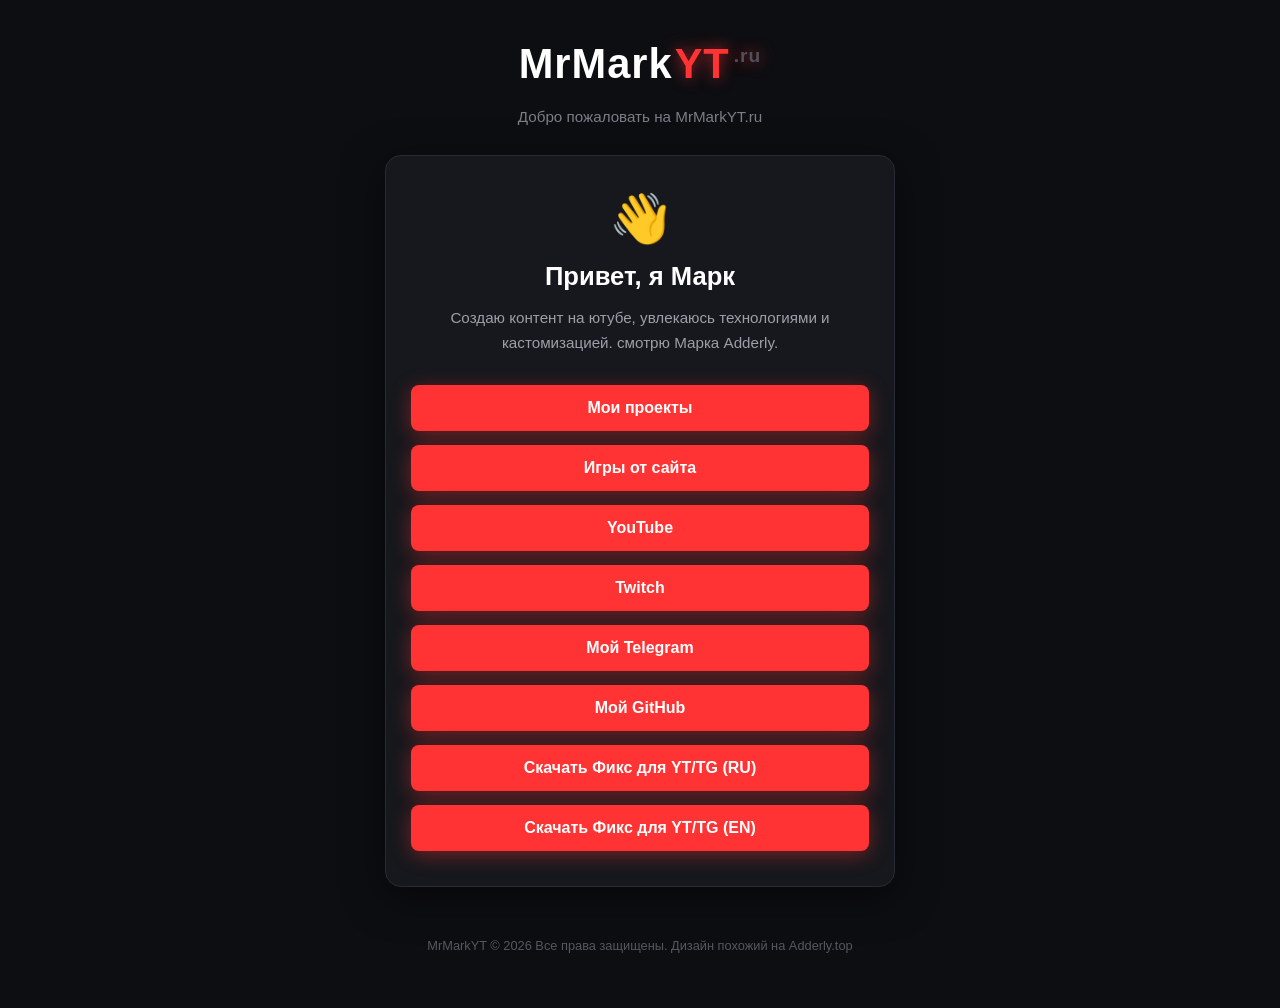
<file: index.html>
<!DOCTYPE html>
<html lang="ru">
<head>
    <meta charset="UTF-8">
    <meta name="viewport" content="width=device-width, initial-scale=1.0">
    <title>MrMarkYT.ru</title>
    <link rel="stylesheet" href="style.css">
    <!-- Подключаем библиотеку Supabase -->
    </style>
</head>
<body>

    <div class="container">
        <!-- Шапка сайта -->
        <header class="main-header">
            <h1 class="logo">MrMark<span>YT</span><span class="domain">.ru</span></h1>
            <p class="subtitle">Добро пожаловать на MrMarkYT.ru</p>
        </header>

        <!-- Главная карточка -->
        <main class="profile-card">
            <!-- Тот самый смайлик руки 👋 -->
            <div class="avatar-placeholder">👋</div>
            
            <h2>Привет, я Марк</h2>
            <p class="bio">Создаю контент на ютубе, увлекаюсь технологиями и кастомизацией. смотрю Марка Adderly.</p>
            
            <!-- Ссылки/Кнопки -->
            <div class="links-grid">
                <a href="projects.html" class="btn">Мои проекты</a>
                <a href="game1.html" target="_blank" class="btn">Игры от сайта</a>
                <a href="https://youtube.com/@markru-120fps?si=me-0yncbtgwKn2o-" target="_blank" class="btn">YouTube</a>
                <a href="https://www.twitch.tv/mrmarkytorid" target="_blank" class="btn">Twitch</a>
                <a href="https://t.me/Marksine2015" target="_blank" class="btn">Мой Telegram</a>
                <a href="https://github.com/markruoriginal" target="_blank" class="btn">Мой GitHub</a>
                <a href="https://disk.yandex.ru/d/f1CfBmwEv4683g" target="_blank" class="btn">Скачать Фикс для YT/TG (RU)</a>
                <a href="https://drive.google.com/uc?export=download&id=1FwybAOSEmWUBmL8Wwd4ZNtSaXmVXb9En" target="_blank" class="btn">Скачать Фикс для YT/TG (EN)</a>
            </div>
        </main>

        <!-- Подвал -->
        <footer class="main-footer">
            <p>MrMarkYT &copy; 2026 Все права защищены. Дизайн похожий на Adderly.top</p>
        </footer>
    </div>

</body>
</html>
</file>
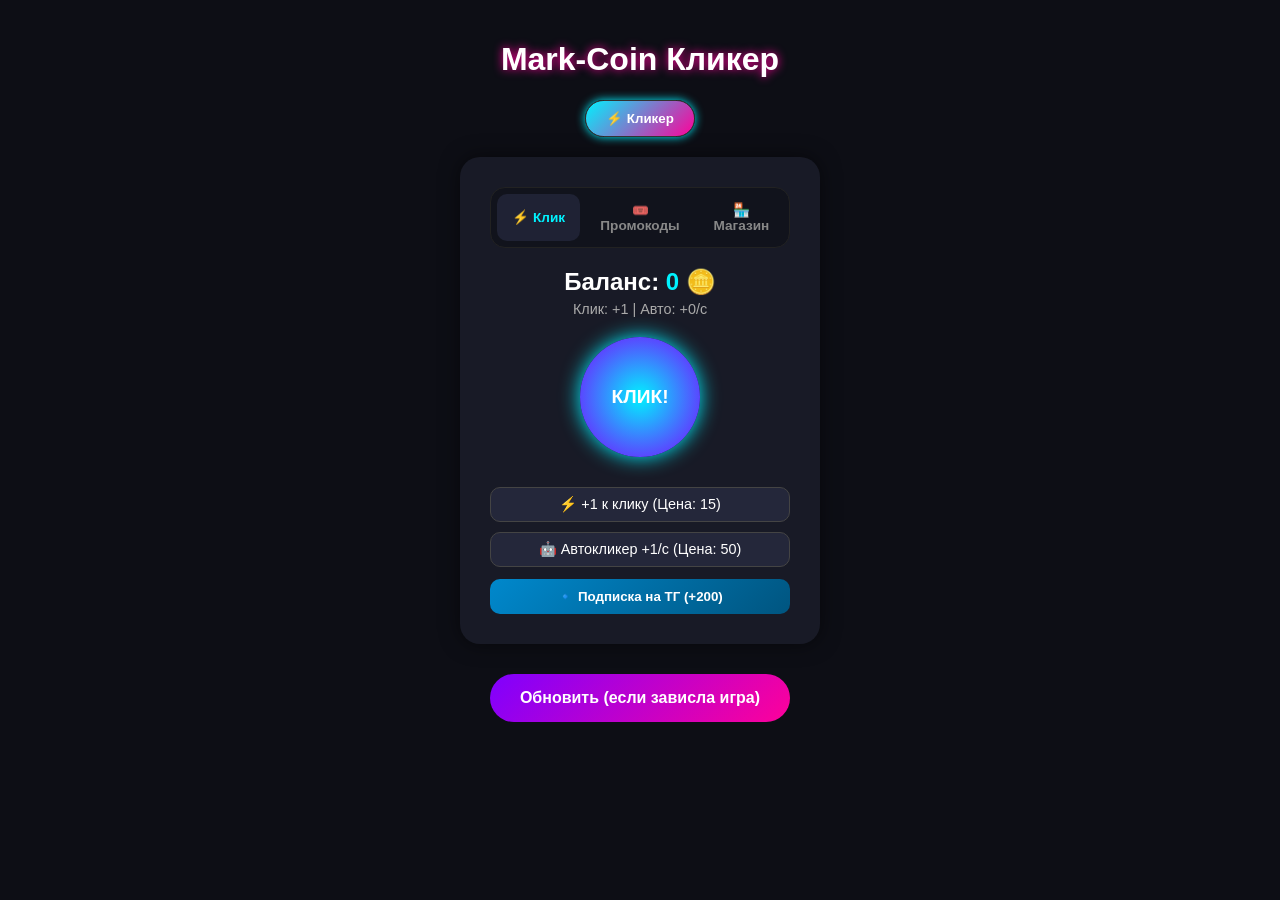
<file: game.html>
<!DOCTYPE html>
<html lang="ru">
<head>
    <meta charset="UTF-8">
    <meta name="viewport" content="width=device-width, initial-scale=1.0">
    <title>M a r k - C o i n</title>
    <style>
        :root { --bg: #0d0e15; --panel: #181a26; --cyan: #00f2fe; --pink: #fe019a; }
        body { font-family: sans-serif; background: var(--bg); color: #fff; text-align: center; padding: 20px; margin: 0; }
        .tabs { display: flex; justify-content: center; gap: 10px; margin-bottom: 20px; }
        .tab-btn { background: var(--panel); border: 1px solid #333; color: #aaa; padding: 10px 20px; border-radius: 20px; cursor: pointer; font-weight: bold; transition: 0.2s; }
        .tab-btn.active { background: linear-gradient(135deg, var(--cyan), var(--pink)); color: #fff; box-shadow: 0 0 10px var(--cyan); }
        .screen { display: none; background: var(--panel); border-radius: 20px; padding: 30px; max-width: 360px; margin: 0 auto; box-shadow: 0 0 20px rgba(0,0,0,0.5); box-sizing: border-box; }
        .screen.active { display: block; }
        .btn { background: linear-gradient(135deg, var(--pink), #7f00ff); color: white; border: none; padding: 12px 25px; font-size: 1rem; font-weight: bold; border-radius: 25px; cursor: pointer; margin-top: 15px; width: 100%; }
        .clicker-nav { display: flex; justify-content: center; gap: 8px; margin-bottom: 20px; background: #11131c; padding: 6px; border-radius: 15px; border: 1px solid #222; }
        .sub-tab-btn { background: transparent; border: none; color: #888; padding: 8px 12px; font-size: 0.85rem; font-weight: bold; border-radius: 10px; cursor: pointer; flex: 1; transition: 0.2s; }
        .sub-tab-btn.active { background: #1f2234; color: var(--cyan); }
        .clicker-section { display: none; }
        .clicker-section.active { display: block; }
        .click-core { width: 120px; height: 120px; background: radial-gradient(circle, var(--cyan), #7f00ff); border-radius: 50%; margin: 20px auto; display: flex; align-items: center; justify-content: center; font-size: 1.2rem; font-weight: bold; cursor: pointer; box-shadow: 0 0 20px var(--cyan); transition: transform 0.1s; user-select: none; }
        .click-core:active { transform: scale(0.92); box-shadow: 0 0 30px var(--pink); }
        .upg-btn { background: #24273a; border: 1px solid #444; color: #fff; padding: 8px; width: 100%; border-radius: 10px; margin-top: 10px; cursor: pointer; font-size: 0.9rem; }
        .tg-bonus { background: linear-gradient(135deg, #0088cc, #005580); border: none; color: white; font-weight: bold; padding: 10px; width: 100%; border-radius: 10px; margin-top: 12px; cursor: pointer; display: flex; align-items: center; justify-content: center; gap: 8px; }
        .tg-bonus:disabled { background: #333; color: #777; cursor: not-allowed; }
        .num-input, .text-input { background: #10111a; border: 2px solid #333; border-radius: 10px; padding: 10px; color: #fff; font-size: 1.1rem; width: 100%; text-align: center; outline: none; box-sizing: border-box; }
        .num-input { width: 80px; }
        .shop-item { background: #11131c; border: 1px solid #222; padding: 10px; margin: 8px 0; border-radius: 10px; display: flex; justify-content: space-between; align-items: center; font-size: 0.85rem; text-align: left; }
        .shop-item button { width: auto; margin-top: 0; padding: 5px 12px; font-size: 0.8rem; border-radius: 15px; }
        .nav-btn { display: inline-block; background: linear-gradient(135deg, #7f00ff, var(--pink)); color: white; text-decoration: none; padding: 15px 30px; font-weight: bold; border-radius: 30px; margin-top: 30px; }
        .modal { display: none; position: fixed; top: 0; left: 0; width: 100%; height: 100%; background: rgba(0,0,0,0.85); justify-content: center; align-items: center; z-index: 1000; }
        .modal-content { background: var(--panel); border: 2px solid var(--cyan); padding: 30px; border-radius: 20px; width: 90%; max-width: 340px; box-shadow: 0 0 30px var(--cyan); box-sizing: border-box; position: relative; }
        .close-modal { position: absolute; top: 10px; right: 15px; font-size: 24px; cursor: pointer; color: #aaa; }
    </style>
</head>
<body>
    <h1 style="text-shadow: 0 0 10px var(--pink); font-size: 2rem;">Mark-Coin Кликер</h1>
    <div class="tabs">
        <button class="tab-btn active" onclick="tab('click-sc')">⚡ Кликер</button>
    </div>

    <div id="click-sc" class="screen active">
        <div class="clicker-nav">
            <button class="sub-tab-btn active" onclick="subTab('sub-click')">⚡ Клик</button>
            <button class="sub-tab-btn" onclick="subTab('sub-promo')">🎟️ Промокоды</button>
            <button class="sub-tab-btn" onclick="subTab('sub-shop')">🏪 Магазин</button>
        </div>

        <div style="font-size: 1.5rem; font-weight: bold; margin-bottom: 5px;">Баланс: <span id="coins" style="color: var(--cyan);">0</span> 🪙</div>
        <div style="font-size: 0.9rem; color: #aaa; margin-bottom: 15px;">Клик: +<span id="per-click">1</span> | Авто: +<span id="per-sec">0</span>/с</div>
        
        <div id="sub-click" class="clicker-section active">
            <div class="click-core" id="core-btn" onclick="hitCore()">КЛИК!</div>
            <button class="upg-btn" onclick="buyUpg(1)">⚡ +1 к клику (Цена: <span id="cost1">15</span>)</button>
            <button class="upg-btn" onclick="buyUpg(2)">🤖 Автокликер +1/с (Цена: <span id="cost2">50</span>)</button>
            <button id="tg-btn" class="tg-bonus" onclick="claimTgBonus()">🔹 Подписка на ТГ (+200)</button>
        </div>

        <div id="sub-promo" class="clicker-section">
            <h4 style="margin-top: 10px;">Активация промокода</h4>
            <input type="text" id="promo-input" class="text-input" placeholder="ВВЕДИТЕ КОД">
            <button class="btn" onclick="activatePromo()">Активировать</button>
            <p id="promo-hint" style="color: #aaa; font-weight: bold; margin-top: 10px; min-height: 20px; font-size: 0.9rem;"></p>
        </div>

        <div id="sub-shop" class="clicker-section">
            <h4 style="margin-top: 10px; margin-bottom: 5px;">Смена слова кнопки</h4>
            <div class="shop-item">
                <div><strong>Дешевый</strong><br><span style="color: #4caf50;">Тапать 🪙</span></div>
                <button class="btn" onclick="buyWord('Тапать 🪙', 500)">500</button>
            </div>
            <div class="shop-item">
                <div><strong>Так себе</strong><br><span style="color: #ff9800;">Жмяк 💥</span></div>
                <button class="btn" onclick="buyWord('Жмяк 💥', 2500)">2.5к</button>
            </div>
            <div class="shop-item">
                <div><strong>Красивый</strong><br><span style="color: #00f2fe;">Клац ✨</span></div>
                <button class="btn" onclick="buyWord('Клац ✨', 15000)">15к</button>
            </div>
            <div class="shop-item">
                <div><strong>Дорогой</strong><br><span style="color: #fe019a;">БОСС КЛИК 👑</span></div>
                <button class="btn" onclick="buyWord('БОСС КЛИК 👑', 100000)">100к</button>
            </div>
        </div>
    </div>

    <div id="guess-sc" class="screen">
        <h3>Компьютер загадал число от 1 до 100</h3>
        <p id="guess-hint" style="color: #aaa; min-height: 40px;">Попробуй угадать его!</p>
        <input type="number" id="user-num" class="num-input" min="1" max="100">
        <button class="btn" onclick="checkGuess()">Проверить</button>
        <button class="btn" style="background: #24273a;" onclick="resetGuess()">Загадать заново</button>
    </div>

    <a href="game.html" class="nav-btn"> Обновить (если зависла игра)</a>

    <div id="admin-modal" class="modal">
        <div class="modal-content">
            <span class="close-modal" onclick="closeAdmin()">&times;</span>
            <h2 style="color: var(--cyan); text-shadow: 0 0 10px var(--cyan); margin-top: 0;">🔐 Админка</h2>
            <div id="admin-auth">
                <p style="font-size: 0.9rem;">Введи секретный пароль:</p>
                <input type="password" id="admin-pass" class="text-input" placeholder="Пароль">
                <button class="btn" onclick="checkAdminPassword()">Войти</button>
            </div>
            <div id="admin-panel" style="display: none;">
                <p style="color: #4caf50; font-weight: bold;">Доступ получен!</p>
                <button class="btn" style="background: linear-gradient(135deg, #ff9800, #ff5722);" onclick="triggerAdminCheat()">АКТИВИРОВАТЬ ЧИТЫ</button>
                <div style="background: #10111a; padding: 10px; margin-top: 15px; border-radius: 10px; border: 1px solid #333;">
                    <div style="font-size: 0.8rem; color: #888;">Рандомный промокод:</div>
                    <div id="generated-promo" style="color: var(--cyan); font-weight: bold; font-size: 1.1rem; margin-top: 5px;">---</div>
                </div>
            </div>
            <p id="admin-err" style="color: var(--pink); font-size: 0.9rem; margin-top: 10px; font-weight: bold;"></p>
        </div>
    </div>
    <script>
        function tab(id) {
            document.querySelectorAll('.screen').forEach(s => s.classList.remove('active'));
            document.querySelectorAll('.tabs .tab-btn').forEach(b => b.classList.remove('active'));
            document.getElementById(id).classList.add('active');
            event.target.classList.add('active');
        }

        function subTab(subId) {
            document.querySelectorAll('.clicker-section').forEach(s => s.classList.remove('active'));
            document.querySelectorAll('.clicker-nav .sub-tab-btn').forEach(b => b.classList.remove('active'));
            document.getElementById(subId).classList.add('active');
            event.target.classList.add('active');
        }

        let coins = parseInt(localStorage.getItem('arcade_coins')) || 0;
        let pClick = parseInt(localStorage.getItem('arcade_pClick')) || 1;
        let pSec = parseInt(localStorage.getItem('arcade_pSec')) || 0;
        let cost1 = parseInt(localStorage.getItem('arcade_cost1')) || 15;
        let cost2 = parseInt(localStorage.getItem('arcade_cost2')) || 50;
        let tgClaimed = localStorage.getItem('arcade_tgClaimed') === 'true';
        let currentBtnWord = localStorage.getItem('arcade_btnWord') || 'КЛИК!';
        let usedPromos = JSON.parse(localStorage.getItem('arcade_usedPromos')) || {};
        let hasAllCards = localStorage.getItem('arcade_hasAllCards') === 'true';

        const promoCodes = {
            "VOVAN": 10000, "MAKAR": 10000, "MARK": 50000,
            "CLICK4K": 4000, "BONUS2026": 4000, "FREECOINS": 4000,
            "EASYMONEY": 4000, "TAP4000": 4000, "LUCKYTAP": 4000,
            "STARTUP": 4000, "COINMASTER": 4000, "HIDDEN40": 4000, "SUPERCLICK": 4000
        };

        function saveGame() {
            localStorage.setItem('arcade_coins', coins);
            localStorage.setItem('arcade_pClick', pClick);
            localStorage.setItem('arcade_pSec', pSec);
            localStorage.setItem('arcade_cost1', cost1);
            localStorage.setItem('arcade_cost2', cost2);
            localStorage.setItem('arcade_tgClaimed', tgClaimed);
            localStorage.setItem('arcade_btnWord', currentBtnWord);
            localStorage.setItem('arcade_usedPromos', JSON.stringify(usedPromos));
            localStorage.setItem('arcade_hasAllCards', hasAllCards);
        }

        function hitCore() {
            coins += pClick;
            updClick();
        }

        function buyUpg(type) {
            if (type === 1 && coins >= cost1) {
                coins -= cost1; pClick += 1; cost1 = Math.round(cost1 * 1.5);
            } else if (type === 2 && coins >= cost2) {
                coins -= cost2; pSec += 1; cost2 = Math.round(cost2 * 1.6);
            }
            updClick();
        }

        function claimTgBonus() {
            if (tgClaimed) return;
            window.open('https://t.me', '_blank');
            coins += 200;
            tgClaimed = true;
            updClick();
        }

        function activatePromo() {
            const input = document.getElementById('promo-input').value.trim().toUpperCase();
            const hint = document.getElementById('promo-hint');
            if (promoCodes[input] !== undefined) {
                if (!usedPromos[input]) {
                    usedPromos[input] = true;
                    coins += promoCodes[input];
                    hint.style.color = "#4caf50";
                    hint.textContent = "Успешно! +" + promoCodes[input] + " 🪙";
                    updClick();
                } else {
                    hint.style.color = "#fe019a";
                    hint.textContent = "Уже активирован!";
                }
            } else {
                hint.style.color = "#fe019a";
                hint.textContent = "Код не найден!";
            }
            document.getElementById('promo-input').value = "";
        }

        function buyWord(newWord, price) {
            if (coins >= price) {
                coins -= price;
                currentBtnWord = newWord;
                document.getElementById('core-btn').textContent = currentBtnWord;
                alert("Название изменено!");
                updClick();
            } else {
                alert("Не хватает монет!");
            }
        }

        function updClick() {
            document.getElementById('coins').textContent = coins;
            document.getElementById('per-click').textContent = pClick;
            document.getElementById('per-sec').textContent = pSec;
            document.getElementById('cost1').textContent = cost1;
            document.getElementById('cost2').textContent = cost2;
            document.getElementById('core-btn').textContent = currentBtnWord;
            const tgBtn = document.getElementById('tg-btn');
            if (tgClaimed) {
                tgBtn.textContent = "✅ Получено +200";
                tgBtn.disabled = true;
            }
            saveGame();
        }

        setInterval(() => {
            if (pSec > 0) { coins += pSec; updClick(); }
        }, 1000);

        let secretNum, attempts;
        function resetGuess() {
            secretNum = Math.floor(Math.random() * 100) + 1;
            attempts = 0;
            document.getElementById('guess-hint').textContent = "Число загадано!";
            document.getElementById('user-num').value = "";
        }
        function checkGuess() {
            const input = document.getElementById('user-num');
            const val = parseInt(input.value);
            const hint = document.getElementById('guess-hint');
            if (isNaN(val) || val < 1 || val > 100) { hint.textContent = "Введи от 1 до 100!"; return; }
            attempts++;
            if (val === secretNum) {
                hint.innerHTML = "<span style='color:#4caf50;'>Угадал!</span>";
            } else if (val < secretNum) {
                hint.textContent = "Загаданное число БОЛЬШЕ";
            } else {
                hint.textContent = "Загаданное число МЕНЬШЕ";
            }
        }

        window.addEventListener('keydown', function(event) {
            if (event.key === 'z' || event.key === 'Z' || event.key === 'я' || event.key === 'Я') {
                if (document.activeElement.tagName !== 'INPUT') {
                    document.getElementById('admin-modal').style.display = 'flex';
                }
            }
        });

        function closeAdmin() {
            document.getElementById('admin-modal').style.display = 'none';
            document.getElementById('admin-pass').value = "";
            document.getElementById('admin-err').textContent = "";
        }

        function checkAdminPassword() {
            const pass = document.getElementById('admin-pass').value;
            const err = document.getElementById('admin-err');
            if (pass === "mark2015bylove") {
                document.getElementById('admin-auth').style.display = 'none';
                document.getElementById('admin-panel').style.display = 'block';
                err.textContent = "";
            } else {
                err.textContent = "Неверный пароль!";
            }
        }

        function triggerAdminCheat() {
            coins += 10000000;
            hasAllCards = true;
            const keys = Object.keys(promoCodes);
            const randCode = keys[Math.floor(Math.random() * keys.length)];
            document.getElementById('generated-promo').textContent = randCode;
            updClick();
            alert("Админ-читы активированы!");
        }

        resetGuess();
        updClick();
    </script>
</body>
</html>
</file>
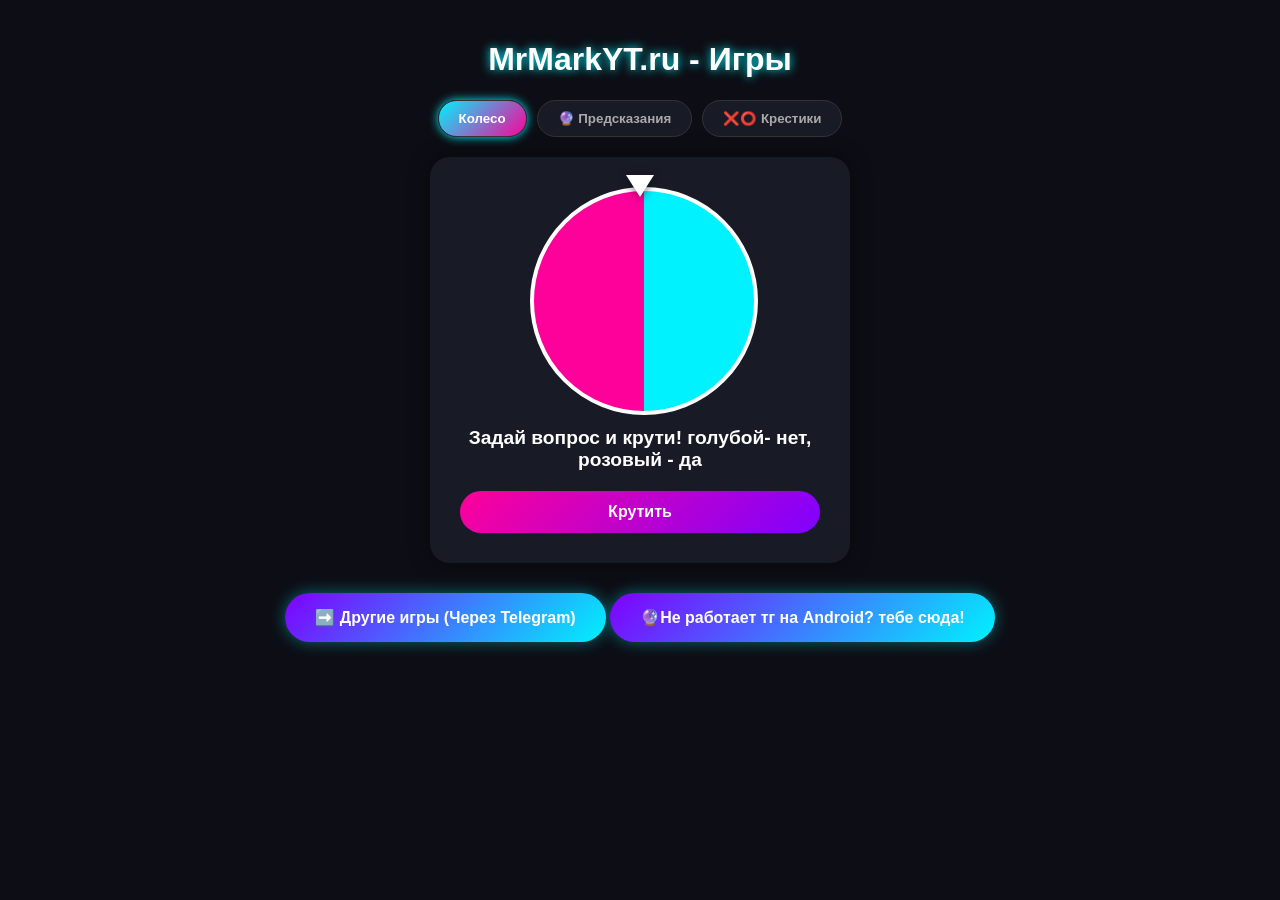
<file: game1.html>
<!DOCTYPE html>
<html lang="ru">
<head>
    <meta charset="UTF-8">
    <meta name="viewport" content="width=device-width, initial-scale=1.0">
    <title>MrMarkYT.ru - Игры</title>
    <style>
        :root { --bg: #0d0e15; --panel: #181a26; --cyan: #00f2fe; --pink: #fe019a; }
        body { font-family: sans-serif; background: var(--bg); color: #fff; text-align: center; padding: 20px; margin: 0; }
        .tabs { display: flex; justify-content: center; gap: 10px; margin-bottom: 20px; }
        .tab-btn { background: var(--panel); border: 1px solid #333; color: #aaa; padding: 10px 20px; border-radius: 20px; cursor: pointer; font-weight: bold; }
        .tab-btn.active { background: linear-gradient(135deg, var(--cyan), var(--pink)); color: #fff; box-shadow: 0 0 10px var(--cyan); }
        .screen { display: none; background: var(--panel); border-radius: 20px; padding: 30px; max-width: 360px; margin: 0 auto; box-shadow: 0 0 20px rgba(0,0,0,0.5); }
        .screen.active { display: block; }
        .btn { background: linear-gradient(135deg, var(--pink), #7f00ff); color: white; border: none; padding: 12px 25px; font-size: 1rem; font-weight: bold; border-radius: 25px; cursor: pointer; margin-top: 20px; width: 100%; }
        
        /* Колесо */
        .wheel-box { position: relative; width: 220px; height: 220px; margin: 0 auto 20px; }
        .arrow { position: absolute; top: -12px; left: 50%; transform: translateX(-50%); width: 0; height: 0; border-left: 14px solid transparent; border-right: 14px solid transparent; border-top: 22px solid #fff; z-index: 5; filter: drop-shadow(0 2px 5px rgba(0,0,0,0.5)); }
        .wheel { width: 100%; height: 100%; border-radius: 50%; border: 4px solid #fff; position: relative; overflow: hidden; transition: transform 4s cubic-bezier(0.15, 0.85, 0.15, 1); background: conic-gradient(var(--cyan) 180deg, var(--pink) 180deg); }
        .wheel-txt { position: absolute; font-weight: bold; font-size: 1.4rem; color: #fff; text-shadow: 0 2px 5px rgba(0,0,0,0.7); left: 50%; transform: translateX(-50%); }
        .txt-yes { top: 30px; }
        .txt-no { bottom: 30px; }

        /* Крестики-нолики */
        .board { display: grid; grid-template-columns: repeat(3, 90px); gap: 8px; justify-content: center; margin-top: 15px; }
        .cell { width: 90px; height: 90px; background: rgba(255,255,255,0.05); border: 1px solid #333; border-radius: 10px; font-size: 2.5rem; font-weight: bold; display: flex; align-items: center; justify-content: center; cursor: pointer; }
        .cell.x { color: var(--cyan); text-shadow: 0 0 8px var(--cyan); }
        .cell.o { color: var(--pink); text-shadow: 0 0 8px var(--pink); }
        .cell.win { background: rgba(0, 242, 254, 0.2); border-color: #fff; }

        .nav-btn { display: inline-block; background: linear-gradient(135deg, #7f00ff, var(--cyan)); color: white; text-decoration: none; padding: 15px 30px; font-weight: bold; border-radius: 30px; margin-top: 30px; box-shadow: 0 0 15px rgba(0, 242, 254, 0.4); transition: 0.3s; }
        .nav-btn:hover { transform: scale(1.05); box-shadow: 0 0 25px var(--cyan); }
    </style>
</head>
<body>

    <h1 style="text-shadow: 0 0 10px var(--cyan); font-size: 2rem;">MrMarkYT.ru - Игры</h1>

    <div class="tabs">
        <button class="tab-btn active" onclick="tab('wheel-sc')">Колесо</button>
        <button class="tab-btn" onclick="tab('pred-sc')">🔮 Предсказания</button>
        <button class="tab-btn" onclick="tab('ttt-sc')">❌⭕ Крестики</button>
    </div>

    <!-- ИГРА 1: КОЛЕСО -->
    <div id="wheel-sc" class="screen active">
        <div class="wheel-box">
            <div class="arrow"></div>
            <div id="wheel" class="wheel">
                <div class="wheel-txt txt-yes"></div>
                <div class="wheel-txt txt-no"></div>
            </div>
        </div>
        <div id="wheel-res" style="font-size: 1.2rem; font-weight: bold; min-height: 28px;">Задай вопрос и крути! голубой- нет, розовый - да</div>
        <button class="btn" onclick="spin()">Крутить</button>
    </div>

    <!-- ИГРА 2: ПРЕДСКАЗАНИЯ -->
    <div id="pred-sc" class="screen">
        <h2>Что тебя ждет?</h2>
        <p id="pred-txt" style="font-size: 1.3rem; min-height: 60px; margin: 20px 0; display: flex; align-items: center; justify-content: center;">Нажми на кнопку...</p>
        <button class="btn" onclick="predict()">Узнать будущее</button>
    </div>

    <!-- ИГРА 3: КРЕСТИКИ НОЛИКИ -->
    <div id="ttt-sc" class="screen">
        <div id="ttt-txt" style="font-weight: bold; margin-bottom: 10px; font-size: 1.2rem;">Ход: X</div>
        <div class="board" id="board"></div>
        <button class="btn" onclick="resetTTT()">Сбросить игру</button>
    </div>

    <!-- ПЕРЕХОД НА 2 СТРАНИЦУ -->
<a href="t.me/markcoinrobot/start" class="nav-btn">➡️ Другие игры (Через Telegram)</a>
<a href="https://disk.yandex.ru/d/f1CfBmwEv4683g" class="nav-btn">🔮Не работает тг на Android? тебе сюда!</a>

    <script>
        function tab(id) {
            document.querySelectorAll('.screen').forEach(s => s.classList.remove('active'));
            document.querySelectorAll('.tab-btn').forEach(b => b.classList.remove('active'));
            document.getElementById(id).classList.add('active');
            event.target.classList.add('active');
        }

        // КОЛЕСО (4 секунды)
        let spinning = false;
        function spin() {
            if (spinning) return;
            spinning = true;
            const w = document.getElementById('wheel');
            const res = document.getElementById('wheel-res');
            const deg = Math.floor(Math.random() * 360) + 2160;
            w.style.transform = `rotate(${deg}deg)`;
            res.textContent = "Колесо крутится...";
            setTimeout(() => {
                spinning = false;
                const actualDeg = deg % 360;
                res.textContent = (actualDeg >= 90 && actualDeg < 270) ? "🎉 Ответ: НЕТ!" : "🎉 Ответ: ДА!";
            }, 4000);
        }

        // ПРЕДСКАЗАНИЯ
        const predictions = [
            "🔮 Внезапное богатство или крупный выигрыш!", "🚀 Невероятное и веселое приключение.",
            "💡 Твоя гениальная идея принесет успех.", "🤫 Кто-то готовит для тебя сюрприз.",
            "🍕 Сегодня идеальный день, чтобы заказать пиццу.", "🔋 Твоя энергия на максимуме — действуй!",
            "🌟 Ты окажешься в самом центре внимания.", "🎮 Выиграешь сложнейший игровой каток."
        ];
        function predict() {
            document.getElementById('pred-txt').textContent = predictions[Math.floor(Math.random() * predictions.length)];
        }

        // КРЕСТИКИ-НОЛИКИ
        let cells = Array(9).fill(""), player = "X", active = true;
        const wins = [[0,1,2],[3,4,5],[6,7,8],[0,3,6],[1,4,7],[2,5,8],[0,4,8],[2,4,6]];
        const b = document.getElementById('board');

        function initTTT() {
            b.innerHTML = "";
            cells.forEach((_, i) => {
                const c = document.createElement('div');
                c.className = 'cell';
                c.onclick = () => move(c, i);
                b.appendChild(c);
            });
        }

        function move(c, i) {
            if (cells[i] || !active) return;
            cells[i] = player;
            c.textContent = player;
            c.classList.add(player.toLowerCase());
            let won = wins.find(w => cells[w[0]] && cells[w[0]] === cells[w[1]] && cells[w[0]] === cells[w[2]]);
            if (won) {
                document.getElementById('ttt-txt').textContent = `Победил: ${player}! 🎉`;
                won.forEach(idx => b.children[idx].classList.add('win'));
                active = false;
            } else if (!cells.includes("")) {
                document.getElementById('ttt-txt').textContent = "Ничья! 🤝";
                active = false;
            } else {
                player = player === "X" ? "O" : "X";
                document.getElementById('ttt-txt').textContent = `Ход: ${player}`;
            }
        }

        function resetTTT() { cells.fill(""); player = "X"; active = true; document.getElementById('ttt-txt').textContent = "Ход: X"; initTTT(); }
        initTTT();
    </script>
</body>
</html>
</file>
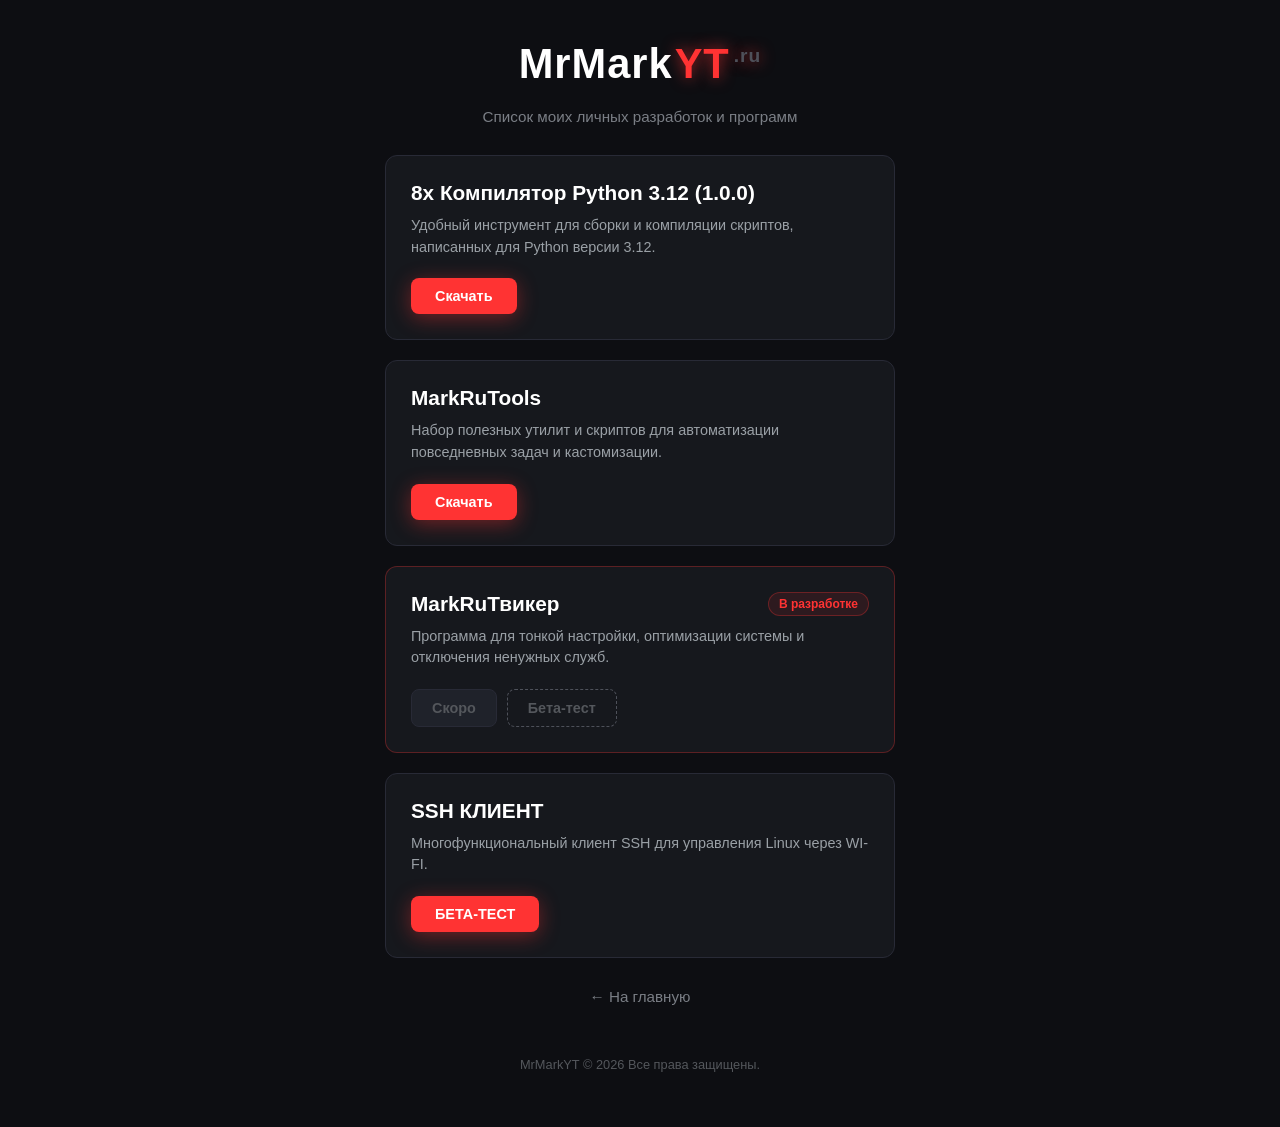
<file: projects.html>
<!DOCTYPE html>
<html lang="ru">
<head>
    <meta charset="UTF-8">
    <meta name="viewport" content="width=device-width, initial-scale=1.0">
    <title>Проекты — MrMarkYT.ru</title>
    <link rel="stylesheet" href="style.css">
</head>
<body>

    <div class="main-container">
        
        <!-- Шапка -->
        <header class="main-header">
            <h1 class="logo">MrMark<span>YT</span><span class="domain">.ru</span></h1>
            <p class="subtitle">Список моих личных разработок и программ</p>
        </header>

        <!-- Список проектов (4 карточки) -->
        <div class="projects-list">
            
            <!-- Проект 1 -->
            <section class="project-card">
                <h3>8x Компилятор Python 3.12 (1.0.0)</h3>
                <p class="project-desc">Удобный инструмент для сборки и компиляции скриптов, написанных для Python версии 3.12.</p>
                <a href="https://github.com" class="btn btn-sm">Скачать</a>
            </section>

            <!-- Проект 2 -->
            <section class="project-card">
                <h3>MarkRuTools</h3>
                <p class="project-desc">Набор полезных утилит и скриптов для автоматизации повседневных задач и кастомизации.</p>
                <a href="https://github.com" class="btn btn-sm">Скачать</a>
            </section>

            <!-- Проект 3 -->
            <section class="project-card border-beta">
                <div class="badge">В разработке</div>
                <h3>MarkRuТвикер</h3>
                <p class="project-desc">Программа для тонкой настройки, оптимизации системы и отключения ненужных служб.</p>
                <div class="btn-group">
                    <span class="btn-disabled">Скоро</span>
                    <span class="btn-disabled btn-beta">Бета-тест</span>
                </div>
            </section>

            <!-- Проект 4 -->
            <section class="project-card">
                <h3>SSH КЛИЕНТ</h3>
                <p class="project-desc">Многофункциональный клиент SSH для управления Linux через WI-FI.</p>
                <a href="#" class="btn btn-sm">БЕТА-ТЕСТ</a>
            </section>

        </div>

        <!-- Кнопка возврата назад -->
        <div style="margin-top: 30px;">
            <a href="index.html" class="btn-back">&larr; На главную</a>
        </div>

        <!-- Подвал -->
        <footer class="main-footer">
            <p>MrMarkYT &copy; 2026 Все права защищены.</p>
        </footer>

    </div>

</body>
</html>
</file>
<file: style.css>
/* ==========================================
   1. ОБЩИЕ НАСТРОЙКИ СТИЛЯ И ФОНА
========================================== */
body {
    margin: 0;
    padding: 0;
    font-family: -apple-system, BlinkMacSystemFont, "Segoe UI", Roboto, sans-serif;
    background-color: #0d0e12; /* Глубокий темно-серый цвет фона */
    color: #e4e6eb;
    display: flex;
    flex-direction: column; /* Карточки теперь идут строго сверху вниз */
    align-items: center;    /* Центрируем контент по горизонтали */
    min-height: 100vh;
    box-sizing: border-box;
}

/* Универсальный контейнер для главной и для проектов */
.container, .main-container {
    width: 100%;
    max-width: 550px; /* Оптимальная ширина, чтобы ничего не расползалось */
    padding: 40px 20px;
    box-sizing: border-box;
    text-align: center;
}

/* ==========================================
   2. КИБЕРПАНК ЛОГОТИП С НЕОНОВЫМ YT И .RU
========================================== */
.logo {
    font-size: 2.6rem;
    font-weight: 900;
    letter-spacing: 1px;
    margin: 0 0 5px 0;
    color: #ffffff;
    display: inline-flex;
    align-items: center;
    justify-content: center;
}

/* Яркий красный неон для букв YT */
.logo span {
    color: #ff3333;
    text-shadow: 0 0 15px rgba(255, 51, 51, 0.7);
    margin-left: 2px;
}

/* Маленькая аккуратная приписка .ru сверху */
.logo .domain {
    font-size: 1.2rem;
    color: #4e515a;
    align-self: flex-start;
    margin-top: 5px;
    margin-left: 4px;
    font-weight: 600;
}

.subtitle {
    color: #7a7e85;
    font-size: 0.95rem;
    margin-bottom: 30px;
}

/* ==========================================
   3. КАРТОЧКА ПРОФИЛЯ И СМАЙЛИК 👋
========================================== */
.profile-card {
    background-color: #16181d; /* Цвет карточки чуть светлее фона */
    border: 1px solid #282a36;
    border-radius: 16px;
    padding: 35px 25px;
    box-shadow: 0 10px 40px rgba(0, 0, 0, 0.5);
}

.avatar-placeholder {
    font-size: 3rem;
    margin-bottom: 15px;
    text-align: center;
}

h2 {
    font-size: 1.6rem;
    margin: 0 0 15px 0;
    color: #ffffff;
}

.bio {
    color: #9aa0a6;
    font-size: 0.95rem;
    line-height: 1.6;
    margin-bottom: 30px;
}

.links-grid {
    display: flex;
    flex-direction: column;
    gap: 14px;
}

/* ==========================================
   4. КНОПКИ С НЕОНОВОЙ ПОДСВЕТКОЙ
========================================== */
.btn {
    display: block;
    padding: 14px;
    border-radius: 8px;
    text-decoration: none;
    font-weight: 600;
    font-size: 1rem;
    background-color: #ff3333;
    color: #ffffff;
    box-shadow: 0 4px 20px rgba(255, 51, 51, 0.4);
    box-sizing: border-box;
    transition: background-color 0.2s, box-shadow 0.2s, transform 0.1s;
}

/* Увеличение яркости свечения при наведении */
.btn:hover {
    background-color: #ff4d4d;
    box-shadow: 0 6px 25px rgba(255, 51, 51, 0.7);
}

.btn:active {
    transform: scale(0.98);
}

/* Уменьшенные кнопки для скачивания проектов */
.btn-sm {
    display: inline-block !important;
    width: auto !important;
    padding: 10px 24px !important;
    font-size: 0.9rem !important;
}

/* ==========================================
   5. СТИЛИ ДЛЯ ВТОРОЙ СТРАНИЦЫ (projects.html)
========================================== */
.projects-list {
    display: flex;
    flex-direction: column;
    gap: 20px;
}

.project-card {
    background-color: #16181d;
    border: 1px solid #282a36;
    border-radius: 12px;
    padding: 25px;
    text-align: left;
    position: relative;
    box-sizing: border-box;
}

.project-card h3 {
    margin: 0 0 10px 0;
    font-size: 1.3rem;
    color: #ffffff;
}

.project-desc {
    color: #9aa0a6;
    font-size: 0.9rem;
    line-height: 1.5;
    margin: 0 0 20px 0;
}

/* Рамка карточки Твикера (Бета) */
.border-beta {
    border-color: rgba(255, 51, 51, 0.3);
}

/* Плашка "В разработке" */
.badge {
    position: absolute;
    top: 25px;
    right: 25px;
    background-color: rgba(255, 51, 51, 0.1);
    color: #ff3333;
    font-size: 0.75rem;
    font-weight: 700;
    padding: 4px 10px;
    border-radius: 20px;
    border: 1px solid rgba(255, 51, 51, 0.3);
}

.btn-group {
    display: flex;
    gap: 10px;
}

/* Серые неактивные кнопки Твикера */
.btn-disabled {
    display: inline-block;
    padding: 10px 20px;
    border-radius: 8px;
    font-weight: 600;
    font-size: 0.9rem;
    background-color: #1f222a;
    color: #54575c;
    border: 1px solid #282a36;
    cursor: not-allowed;
}

.btn-beta {
    background-color: transparent;
    border: 1px dashed #4e515a;
}

/* Кнопка "← На главную" */
.btn-back {
    display: inline-block;
    color: #7a7e85;
    text-decoration: none;
    font-size: 0.95rem;
    transition: color 0.2s;
}

.btn-back:hover {
    color: #ff3333;
}

/* ==========================================
   6. НЕОНОВАЯ АВТОРИЗАЦИЯ
========================================== */
.auth-top-nav {
    display: flex;
    justify-content: flex-end;
    width: 100%;
    margin-bottom: 20px;
}

.auth-nav-btn {
    background: transparent;
    border: 1px solid #4e515a;
    color: #a0a5b0;
    padding: 8px 18px;
    border-radius: 8px;
    cursor: pointer;
    font-weight: 600;
    font-size: 0.9rem;
    font-family: inherit;
    transition: all 0.2s;
}

.auth-nav-btn:hover {
    border-color: #ff3333;
    color: #ffffff;
    box-shadow: 0 0 10px rgba(255, 51, 51, 0.3);
}

.modal-overlay {
    display: none;
    position: fixed;
    top: 0;
    left: 0;
    width: 100%;
    height: 100%;
    background: rgba(13, 14, 18, 0.9);
    justify-content: center;
    align-items: center;
    z-index: 9999;
}

.modal-box {
    background: #16181d;
    padding: 35px 25px;
    border-radius: 16px;
    text-align: center;
    width: 320px;
    border: 1px solid #282a36;
    position: relative;
    box-shadow: 0 10px 40px rgba(0, 0, 0, 0.6);
    color: #ffffff;
    font-family: inherit;
}

.modal-box input {
    width: 100%;
    padding: 12px;
    margin: 10px 0;
    border-radius: 8px;
    border: 1px solid #282a36;
    background: #0d0e12;
    color: #ffffff;
    box-sizing: border-box;
    font-size: 14px;
}

.modal-box input:focus {
    border-color: #ff3333;
    outline: none;
    box-shadow: 0 0 10px rgba(255, 51, 51, 0.2);
}

.modal-box button {
    width: 100%;
    padding: 12px;
    background: #ff3333;
    border: none;
    color: white;
    border-radius: 8px;
    cursor: pointer;
    font-weight: bold;
    font-size: 14px;
    margin-top: 15px;
    box-shadow: 0 4px 15px rgba(255, 51, 51, 0.4);
    transition: background-color 0.2s;
}

.modal-box button:hover {
    background-color: #ff4d4d;
}

.close-modal {
    position: absolute;
    top: 12px;
    right: 18px;
    color: #7a7e85;
    cursor: pointer;
    font-size: 24px;
    transition: color 0.2s;
}

.close-modal:hover {
    color: #ff3333;
}

/* ==========================================
   7. ПОДВАЛ САЙТА (ФУТЕР)
========================================== */
.main-footer {
    margin-top: 50px;
    font-size: 0.8rem;
    color: #54575c;
    line-height: 1.4;
}
</file>
